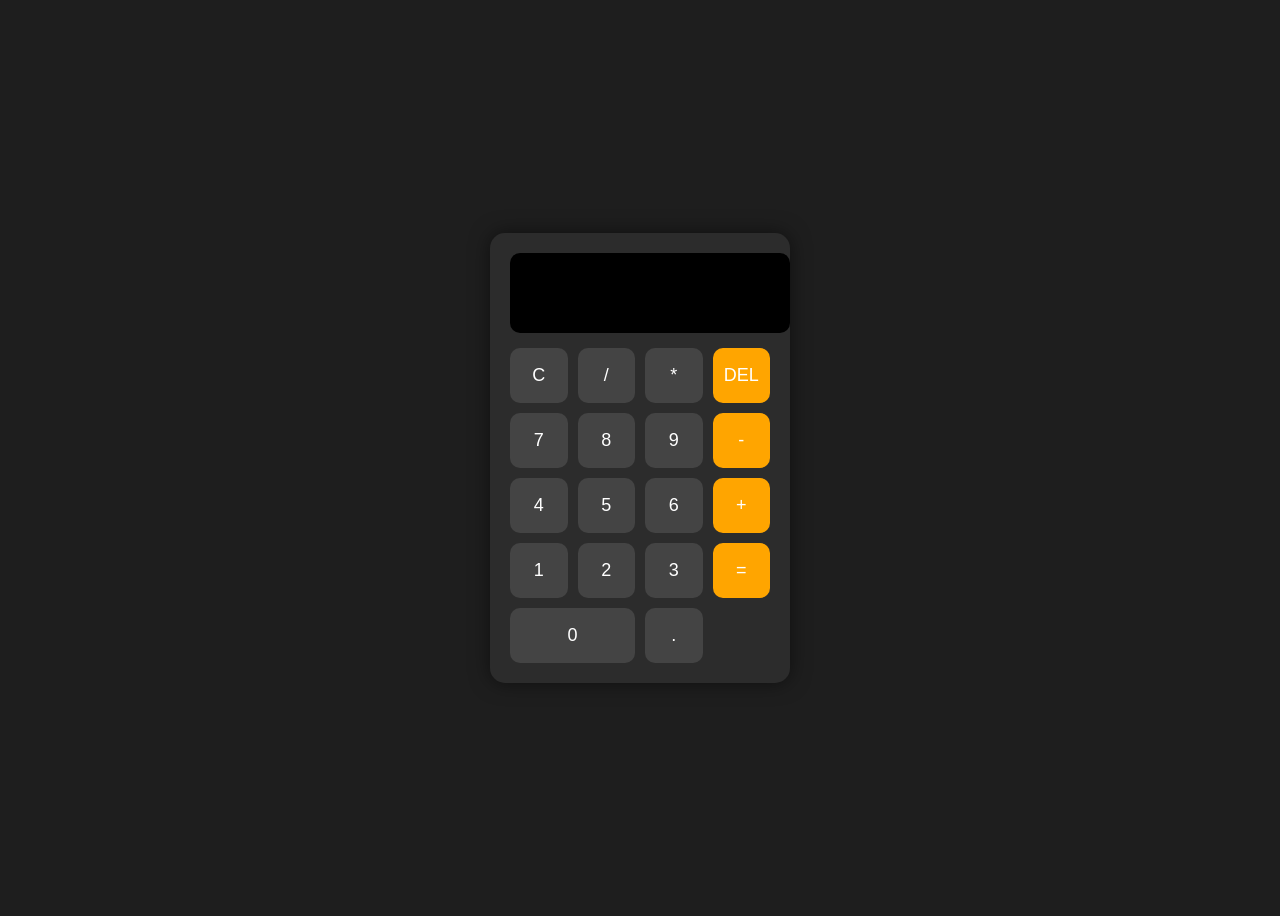
<file: calculator/index.html>
<!DOCTYPE html>
<html>
<head>
    <title>Calculator</title>
    <link rel="stylesheet" href="style.css">
</head>
<body>

<div class="calculator">
    <input type="text" id="display" disabled>

    <div class="buttons">
        <button onclick="clearDisplay()">C</button>
        <button onclick="appendValue('/')">/</button>
        <button onclick="appendValue('*')">*</button>
        <button onclick="deleteLast()">DEL</button>

        <button onclick="appendValue('7')">7</button>
        <button onclick="appendValue('8')">8</button>
        <button onclick="appendValue('9')">9</button>
        <button onclick="appendValue('-')">-</button>

        <button onclick="appendValue('4')">4</button>
        <button onclick="appendValue('5')">5</button>
        <button onclick="appendValue('6')">6</button>
        <button onclick="appendValue('+')">+</button>

        <button onclick="appendValue('1')">1</button>
        <button onclick="appendValue('2')">2</button>
        <button onclick="appendValue('3')">3</button>
        <button onclick="calculate()">=</button>

        <button onclick="appendValue('0')" class="zero">0</button>
        <button onclick="appendValue('.')">.</button>
    </div>
</div>

<script src="script.js"></script>
</body>
</html>
</file>
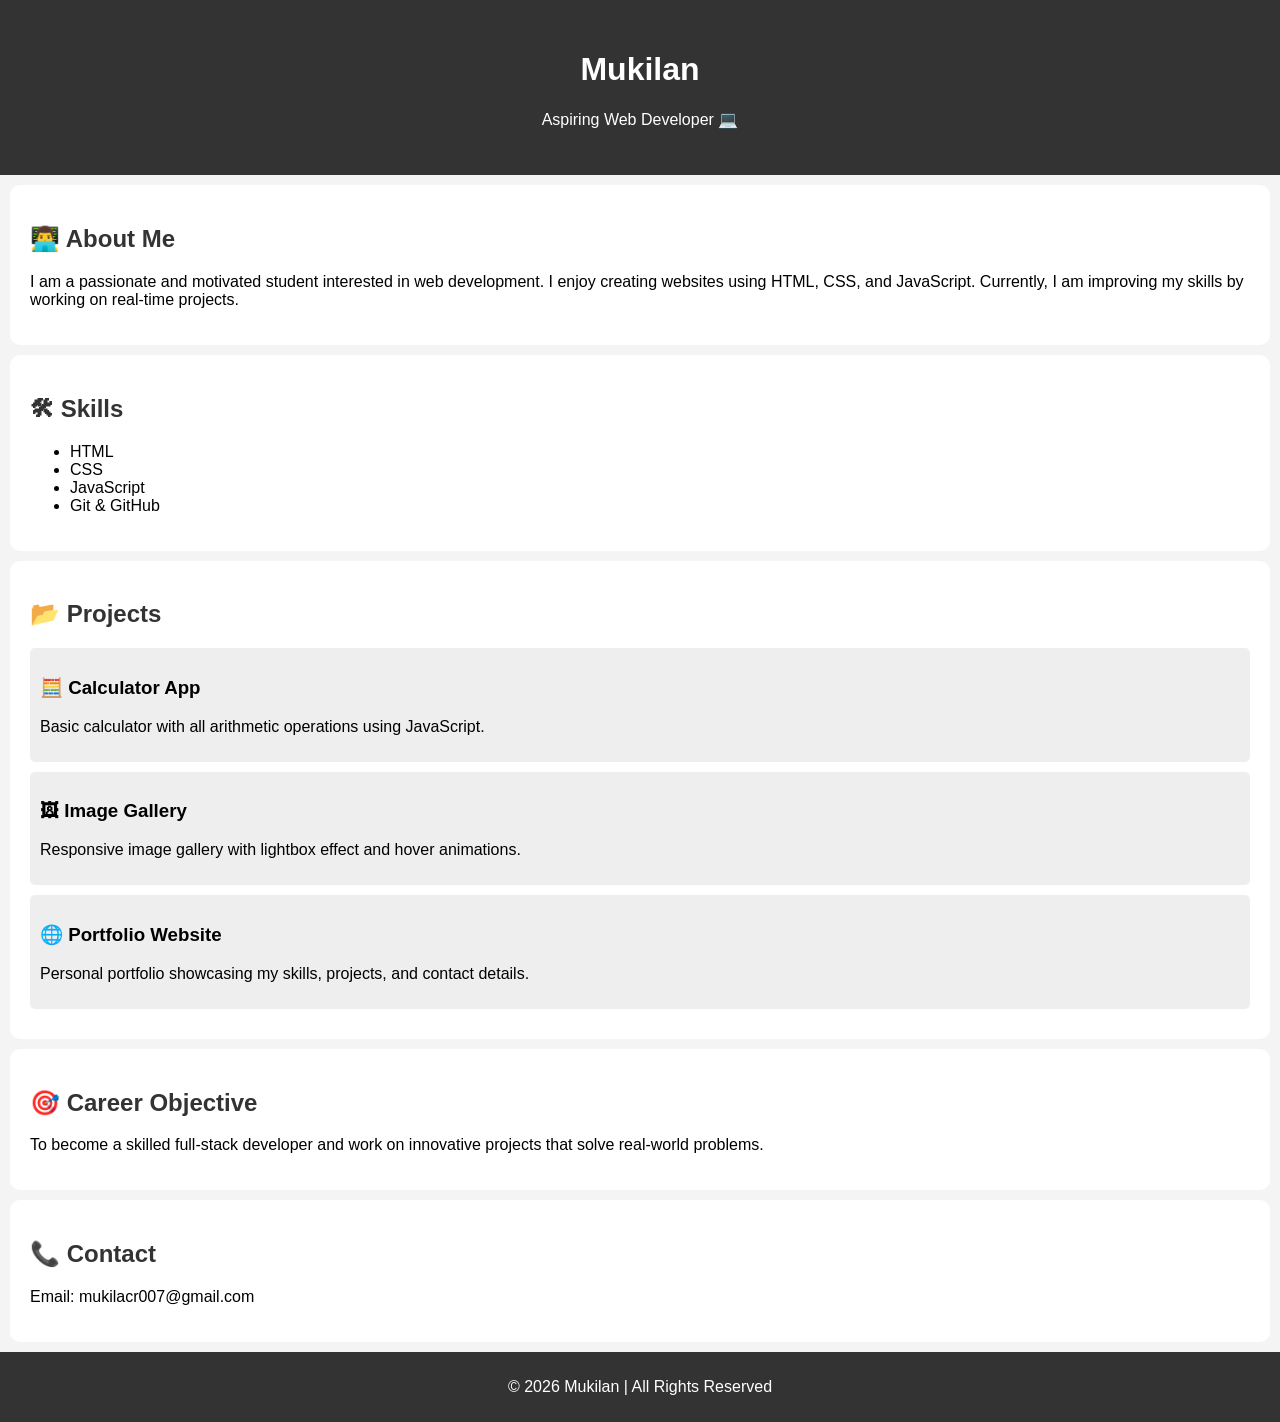
<file: portfolio website/index.html>
<!DOCTYPE html>
<html>
<head>
    <title>My Portfolio</title>
    <style>
        body {
            font-family: Arial;
            margin: 0;
            background: #f4f4f4;
        }

        header {
            background: #333;
            color: white;
            text-align: center;
            padding: 30px;
        }

        section {
            padding: 20px;
            margin: 10px;
            background: white;
            border-radius: 10px;
        }

        h2 {
            color: #333;
        }

        .projects div {
            margin: 10px 0;
            padding: 10px;
            background: #eee;
            border-radius: 5px;
        }

        footer {
            text-align: center;
            padding: 10px;
            background: #333;
            color: white;
        }
    </style>
</head>
<body>

<header>
    <h1>Mukilan</h1>
    <p>Aspiring Web Developer 💻</p>
</header>

<section>
    <h2>👨‍💻 About Me</h2>
    <p>
        I am a passionate and motivated student interested in web development.
        I enjoy creating websites using HTML, CSS, and JavaScript.
        Currently, I am improving my skills by working on real-time projects.
    </p>
</section>

<section>
    <h2>🛠 Skills</h2>
    <ul>
        <li>HTML</li>
        <li>CSS</li>
        <li>JavaScript</li>
        <li>Git & GitHub</li>
    </ul>
</section>

<section class="projects">
    <h2>📂 Projects</h2>

    <div>
        <h3>🧮 Calculator App</h3>
        <p>Basic calculator with all arithmetic operations using JavaScript.</p>
    </div>

    <div>
        <h3>🖼 Image Gallery</h3>
        <p>Responsive image gallery with lightbox effect and hover animations.</p>
    </div>

    <div>
        <h3>🌐 Portfolio Website</h3>
        <p>Personal portfolio showcasing my skills, projects, and contact details.</p>
    </div>

</section>

<section>
    <h2>🎯 Career Objective</h2>
    <p>
        To become a skilled full-stack developer and work on innovative projects
        that solve real-world problems.
    </p>
</section>

<section>
    <h2>📞 Contact</h2>
    <p>Email: mukilacr007@gmail.com</p>
</section>

<footer>
    <p>© 2026 Mukilan | All Rights Reserved</p>
</footer>

</body>
</html>
</file>
<file: calculator/style.css>
body {
    display: flex;
    justify-content: center;
    align-items: center;
    height: 100vh;
    background: #1e1e1e;
    font-family: Arial;
}

.calculator {
    background: #2c2c2c;
    padding: 20px;
    border-radius: 15px;
    box-shadow: 0 0 20px rgba(0,0,0,0.5);
    width: 260px;
}

#display {
    width: 100%;
    height: 60px;
    font-size: 24px;
    margin-bottom: 15px;
    text-align: right;
    padding: 10px;
    border: none;
    border-radius: 10px;
    background: #000;
    color: #0f0;
}

.buttons {
    display: grid;
    grid-template-columns: repeat(4, 1fr);
    gap: 10px;
}

button {
    height: 55px;
    font-size: 18px;
    border: none;
    border-radius: 10px;
    cursor: pointer;
    background: #444;
    color: white;
    transition: 0.2s;
}

button:hover {
    background: #666;
}

button:active {
    transform: scale(0.95);
}

/* Special buttons */
button:nth-child(4n) {
    background: orange;
}

button:nth-child(4n):hover {
    background: darkorange;
}

.zero {
    grid-column: span 2;
}
</file>
